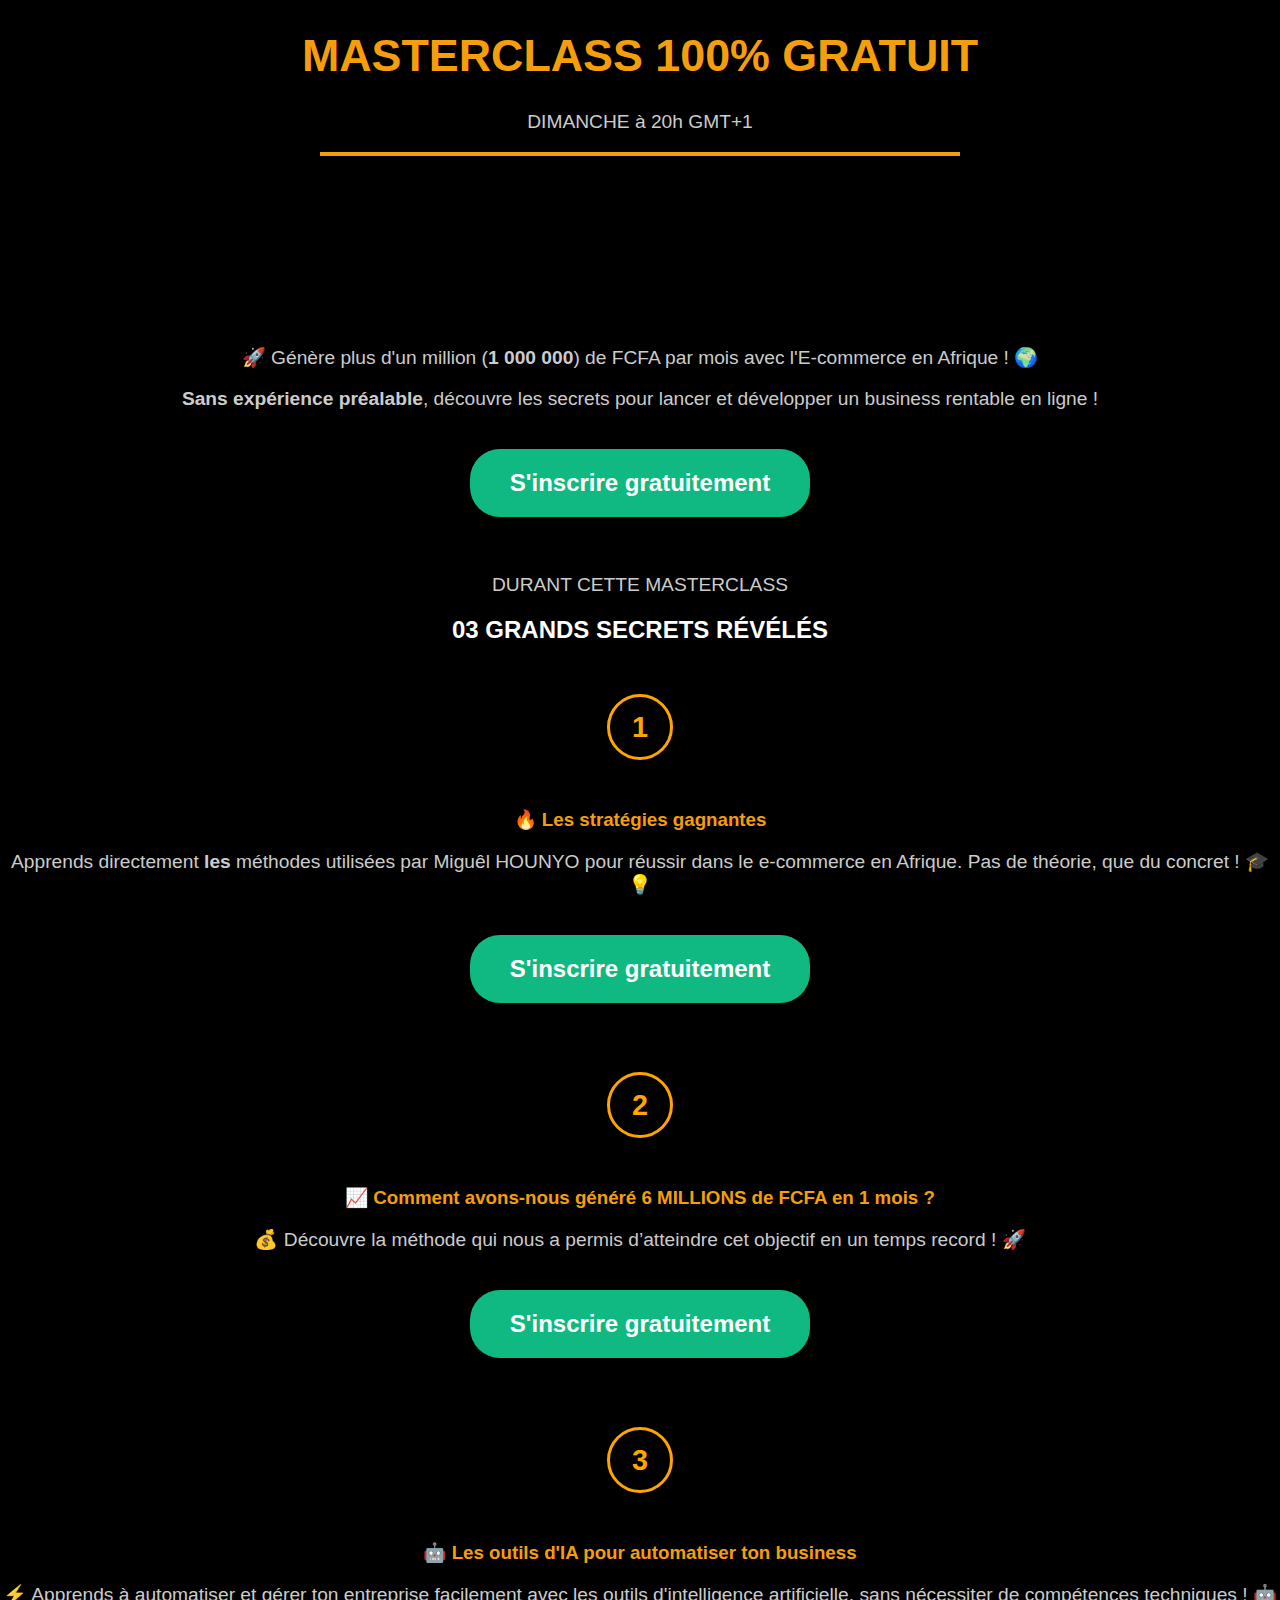
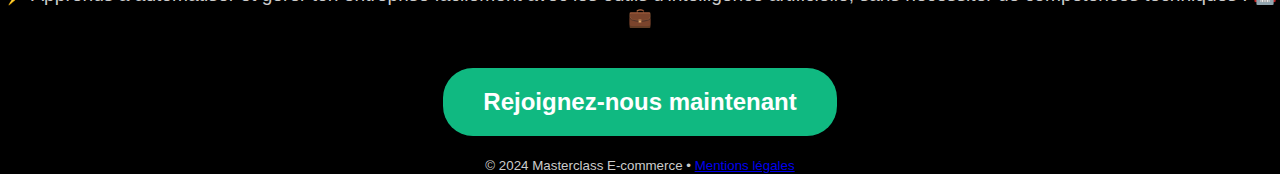
<file: index.html>
<!DOCTYPE html>
<html lang="fr">
<head>
    <meta charset="UTF-8">
    <meta name="viewport" content="width=device-width, initial-scale=1">
    <title>Masterclass E-commerce</title>
    <link rel="stylesheet" href="styles.css">
</head>
<body>
    <main class="container">
        <h1>MASTERCLASS 100% GRATUIT</h1>
        <p>DIMANCHE à 20h GMT+1</p>
        <div class="orange-line"></div>

        <h2 class="formateur">MIGUÊL<br>HOUNYO</h2>
        <p>🚀 Génère plus d'un million (<b>1 000 000</b>) de FCFA par mois avec l'E-commerce en Afrique ! 🌍</p>
        <p><b>Sans expérience préalable</b>, découvre les secrets pour lancer et développer un business rentable en ligne !</p>
        
        <a href="inscription.html" class="cta">S'inscrire gratuitement</a>

        <br><br>

        <p>DURANT CETTE MASTERCLASS</p>
        <h2>03 GRANDS SECRETS RÉVÉLÉS</h2>

        <h3><span class="circle">1</span></h3>
        <h3 class="orange">🔥 Les stratégies gagnantes</h3>
        <p>Apprends directement <b>les</b> méthodes utilisées par Miguêl HOUNYO pour réussir dans le e-commerce en Afrique. Pas de théorie, que du concret ! 🎓💡</p>
        <a href="inscription.html" class="cta">S'inscrire gratuitement</a>

        <h3><span class="circle">2</span></h3>
        <h3 class="orange">📈 Comment avons-nous généré 6 MILLIONS de FCFA en 1 mois ?</h3>
        <p>💰 Découvre la méthode qui nous a permis d’atteindre cet objectif en un temps record ! 🚀</p>
        <a href="inscription.html" class="cta">S'inscrire gratuitement</a>

        <h3><span class="circle">3</span></h3>
        <h3 class="orange">🤖 Les outils d'IA pour automatiser ton business</h3>
        <p>⚡ Apprends à automatiser et gérer ton entreprise facilement avec les outils d'intelligence artificielle, sans nécessiter de compétences techniques ! 🤖💼</p>
        <a href="inscription.html" class="cta big-cta">Rejoignez-nous maintenant</a>
    </main>

    <footer class="container">
        <small>© 2024 Masterclass E-commerce • <a href="#">Mentions légales</a></small>
    </footer>
</body>
</html>
</file>
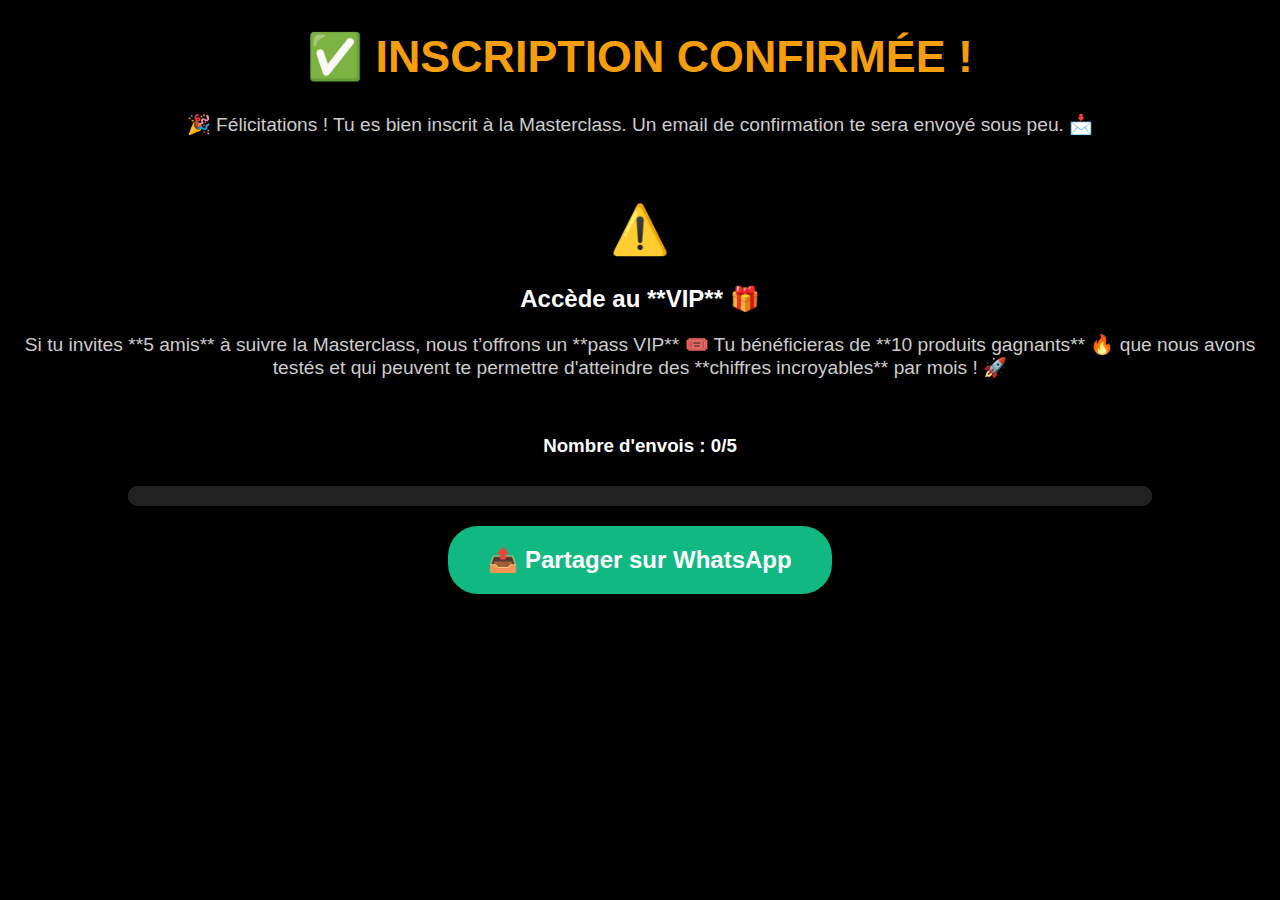
<file: confirmation.html>
<!DOCTYPE html>
<html lang="fr">
<head>
    <meta charset="UTF-8">
    <meta name="viewport" content="width=device-width, initial-scale=1">
    <title>Confirmation - Masterclass</title>
    <link rel="stylesheet" href="styles.css">
</head>
<body>
    <main class="container">
        <h1>✅ Inscription Confirmée !</h1>
        <p>🎉 Félicitations ! Tu es bien inscrit à la Masterclass. Un email de confirmation te sera envoyé sous peu. 📩</p>

        <br>

        <div class="icon-container">
            <span class="alert-icon">⚠️</span>
        </div>

        <h2>Accède au **VIP** 🎁</h2>
        <p>
            Si tu invites **5 amis** à suivre la Masterclass, nous t’offrons un **pass VIP** 🎟️  
            Tu bénéficieras de **10 produits gagnants** 🔥 que nous avons testés et qui peuvent  
            te permettre d'atteindre des **chiffres incroyables** par mois ! 🚀
        </p>

        <br>

        <h3>Nombre d'envois : <span id="counter">0</span>/5</h3>
        <progress id="progressBar" value="0" max="5"></progress>

        <br>

        <a id="whatsappButton" href="#" class="cta">📤 Partager sur WhatsApp</a>

        <br>

        <a id="claimReward" href="recompense.html" class="cta" style="display: none;">🎁 RÉCLAMER MA RÉCOMPENSE</a>
    </main>

    <script>
        let sendCount = localStorage.getItem("sendCount") ? parseInt(localStorage.getItem("sendCount")) : 0;
        document.getElementById("counter").innerText = sendCount;
        document.getElementById("progressBar").value = sendCount;

        if (sendCount >= 5) {
            document.getElementById("claimReward").style.display = "inline-block";
        }

        document.getElementById("whatsappButton").addEventListener("click", function(event) {
            event.preventDefault();

            var message = encodeURIComponent("🚀 Rejoins cette Masterclass exceptionnelle sur l'e-commerce en Afrique !\n\n" +
                "Apprends comment générer des revenus en ligne avec 10 produits gagnants testés et approuvés. 💰🔥\n\n" +
                "Inscris-toi ici 👉 https://brinel123.github.io/masterclassp/inscription.html");

            var whatsappUrl = "https://api.whatsapp.com/send?text=" + message;
            window.open(whatsappUrl, "_blank");

            sendCount++;
            localStorage.setItem("sendCount", sendCount);
            document.getElementById("counter").innerText = sendCount;
            document.getElementById("progressBar").value = sendCount;

            if (sendCount >= 5) {
                document.getElementById("claimReward").style.display = "inline-block";
            }
        });
    </script>
</body>
</html>
</file>
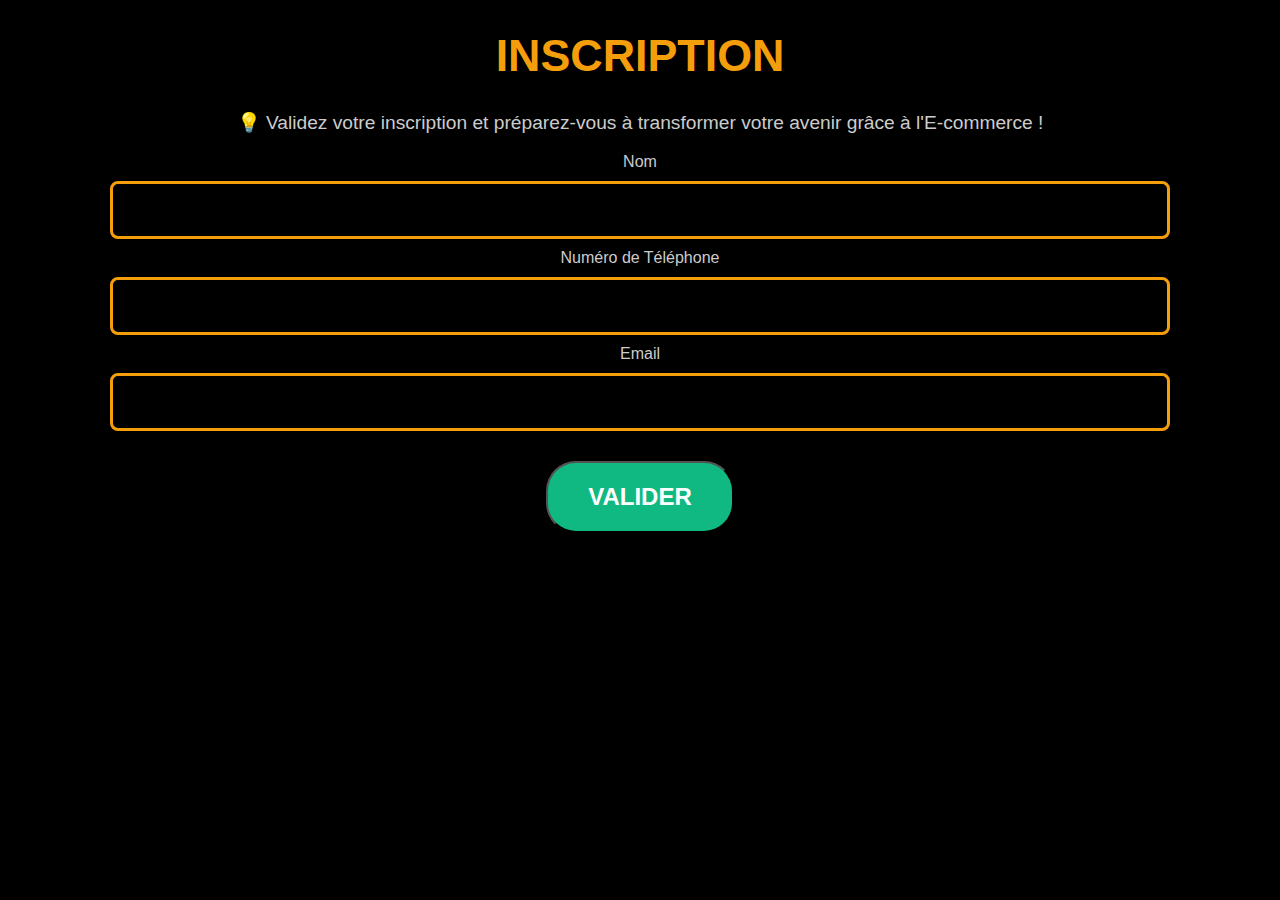
<file: inscription.html>
<!DOCTYPE html>
<html lang="fr">
<head>
    <meta charset="UTF-8">
    <meta name="viewport" content="width=device-width, initial-scale=1">
    <title>Inscription - Masterclass</title>
    <link rel="stylesheet" href="styles.css">
</head>
<body>
    <main class="container">
        <h1>INSCRIPTION</h1>
        <p>💡 Validez votre inscription et préparez-vous à transformer votre avenir grâce à l'E-commerce !</p>

        <form id="inscriptionForm">
            <label for="name">Nom</label>
            <input type="text" id="name" name="name" required>

            <label for="phone">Numéro de Téléphone</label>
            <input type="tel" id="phone" name="phone" required>

            <label for="email">Email</label>
            <input type="email" id="email" name="email" required>

            <button type="submit" class="cta">VALIDER</button>
        </form>

        <p id="message" style="display:none; color: green; font-weight: bold;">✅ Inscription envoyée avec succès !</p>
        <p id="errorMessage" style="display:none; color: red; font-weight: bold;">❌ Erreur lors de l'inscription !</p>
    </main>

    <script>
        document.getElementById("inscriptionForm").addEventListener("submit", function(event) {
            event.preventDefault();

            var formData = new FormData();
            formData.append("name", document.getElementById("name").value);
            formData.append("phone", document.getElementById("phone").value);
            formData.append("email", document.getElementById("email").value);

            fetch("https://script.google.com/macros/s/AKfycbzMhpeA9rX_WyY2OkwxYmH_rXF2P9KrBcSkKzB6cE51jTgqiTzeNjCOAo-nATDqiG8M/exec", {
                method: "POST",
                body: formData
            })
            .then(response => response.text())
            .then(data => {
                console.log("Réponse du serveur :", data);
                if (data.includes("Données enregistrées avec succès")) {
                    document.getElementById("message").style.display = "block";
                    localStorage.setItem("userName", formData.get("name"));
                    localStorage.setItem("userPhone", formData.get("phone"));
                    localStorage.setItem("userEmail", formData.get("email"));
                    setTimeout(() => { window.location.href = "confirmation.html"; }, 2000);
                } else {
                    document.getElementById("errorMessage").style.display = "block";
                }
            })
            .catch(error => {
                console.error("Erreur :", error);
                document.getElementById("errorMessage").style.display = "block";
            });
        });
    </script>
</body>
</html>
</file>
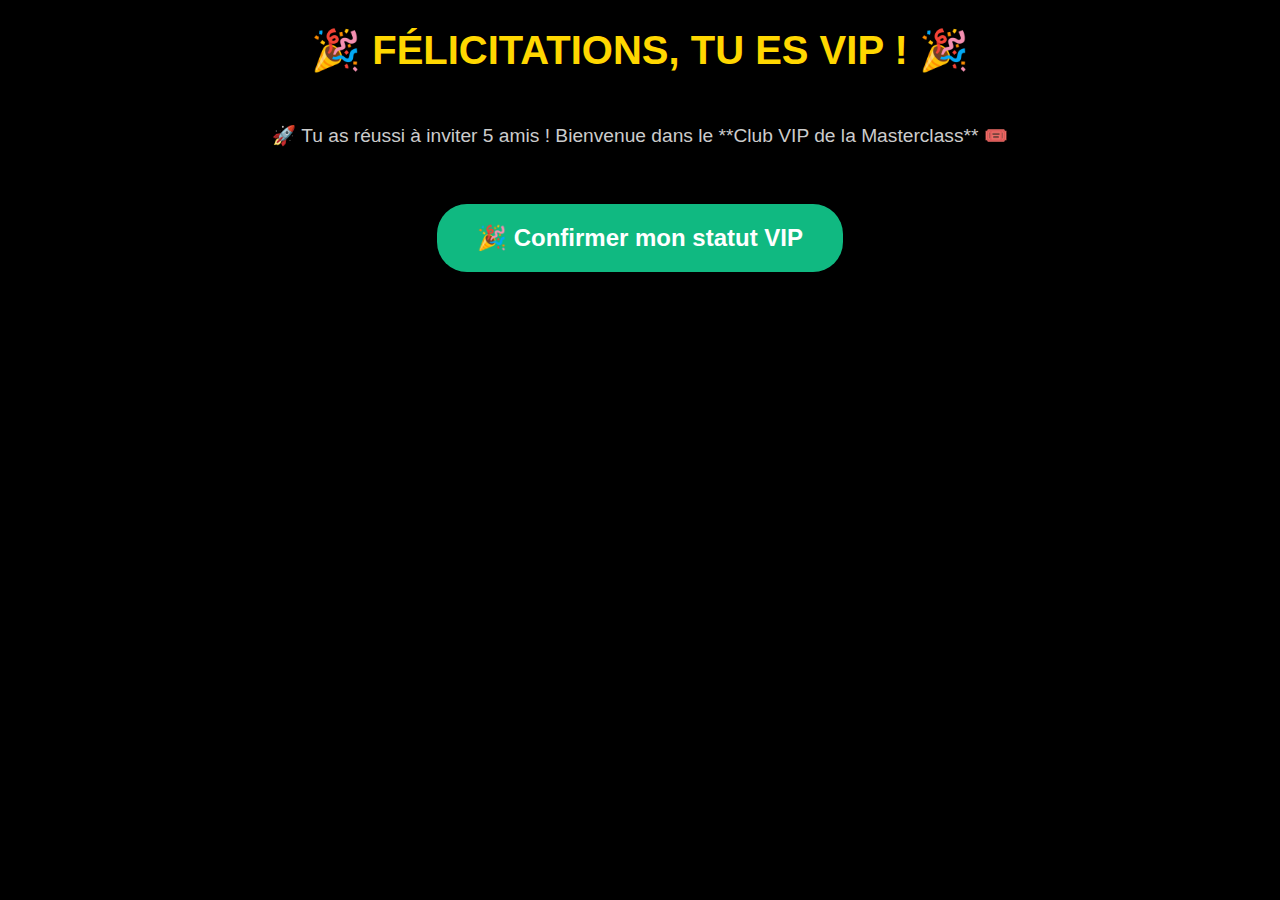
<file: recompense.html>
<!DOCTYPE html>
<html lang="fr">
<head>
    <meta charset="UTF-8">
    <meta name="viewport" content="width=device-width, initial-scale=1">
    <title>Récompense VIP 🎉</title>
    <link rel="stylesheet" href="styles.css">
</head>
<body>
    <main class="container">
        <h1 class="gold-rain">🎉 Félicitations, tu es VIP ! 🎉</h1>
        <p>🚀 Tu as réussi à inviter 5 amis ! Bienvenue dans le **Club VIP de la Masterclass** 🎟️</p>

        <br>

        <a id="vipButton" href="#" class="cta">🎉 Confirmer mon statut VIP</a>
    </main>

    <script>
        document.getElementById("vipButton").addEventListener("click", function(event) {
            event.preventDefault();

            var formData = new FormData();
            formData.append("name", localStorage.getItem("userName"));
            formData.append("phone", localStorage.getItem("userPhone"));
            formData.append("email", localStorage.getItem("userEmail"));

            fetch("https://script.google.com/macros/s/AKfycbwVEpSbWQjjb77tBe3HZGtgIkdkA3Ek6dp5dgVq2CsJDkjgfEf3UI-E3pUSm6iScjju/exec", {
                method: "POST",
                body: formData
            })
            .then(response => response.text())
            .then(data => {
                console.log("Réponse du serveur :", data);
                alert("✅ Ton statut VIP est confirmé !");
                window.location.href = "index.html";
            })
            .catch(error => {
                console.error("Erreur :", error);
                alert("Erreur lors de la confirmation VIP. Réessaie.");
            });
        });
    </script>
</body>
</html>
</file>
<file: styles.css>
/* 🌑 Styles généraux */
body {
    background-color: black;
    color: #CCCCCC;
    font-family: 'Poppins', sans-serif;
    text-align: center;
    margin: 0;
    padding: 0;
}

/* 🏆 Titres et textes */
h1 {
    color: #F59E0B;
    font-size: 2.8rem;
    font-weight: bold;
    text-transform: uppercase;
}

h2, h3 {
    color: #FFFFFF;
}

p {
    color: #CCCCCC;
    font-size: 1.2rem;
}

/* 🎨 Couleurs spécifiques */
.orange {
    color: #F59E0B;
}

.formateur {
    color: #3B82F6;
    font-size: 3rem;
    font-weight: bold;
    text-transform: uppercase;
    opacity: 0;
    animation: fadeIn 1.5s ease-in-out forwards;
}

/* 📏 Barre orange sous le texte */
.orange-line {
    width: 50%;
    height: 4px;
    background-color: #F59E0B;
    margin: 10px auto;
}

/* 🔘 Numéros cerclés */
.circle {
    display: inline-block;
    width: 60px;
    height: 60px;
    line-height: 60px;
    border-radius: 50%;
    text-align: center;
    font-weight: bold;
    font-size: 1.8rem;
    background-color: transparent;
    border: 3px solid orange;
    color: orange;
    margin: 30px auto;
}

/* 🎯 Boutons stylés */
.cta {
    background-color: #10B981;
    color: white;
    font-weight: bold;
    border-radius: 30px;
    padding: 15px 30px;
    display: inline-block;
    margin: 20px auto;
    font-size: 1.4rem;
    text-decoration: none;
    transition: background 0.3s, transform 0.3s;
    animation: bounce 1.5s infinite alternate;
}

.cta:hover {
    background-color: #059669;
    transform: scale(1.1);
}

/* 💥 Gros bouton VIP */
.big-cta {
    font-size: 1.6rem;
    padding: 20px 40px;
}

/* 🏅 Icône de validation animée */
.icon-container {
    font-size: 5rem;
    color: #10B981;
    animation: pulse 1.5s infinite alternate;
}

.alert-icon {
    font-size: 3rem;
    color: #F59E0B;
    animation: blink 1s infinite alternate;
}

/* 📈 Barre de progression */
progress {
    width: 80%;
    height: 20px;
    border-radius: 10px;
    background: #333;
    margin-top: 10px;
}

progress::-webkit-progress-bar {
    background-color: #222;
    border-radius: 10px;
}

progress::-webkit-progress-value {
    background-color: #F59E0B;
    border-radius: 10px;
}

/* 🏆 Animation des titres VIP */
.gold-rain {
    font-size: 2.5rem;
    color: gold;
    font-weight: bold;
    text-align: center;
    overflow: hidden;
    display: inline-block;
    position: relative;
}

.rain {
    display: inline-block;
    animation: rainEffect 1s infinite alternate;
}

/* ⚡ Animations */
@keyframes bounce {
    from { transform: scale(1); }
    to { transform: scale(1.05); }
}

@keyframes pulse {
    from { transform: scale(1); }
    to { transform: scale(1.2); }
}

@keyframes fadeIn {
    from { opacity: 0; transform: translateY(-20px); }
    to { opacity: 1; transform: translateY(0); }
}

@keyframes blink {
    from { opacity: 1; }
    to { opacity: 0.5; }
}

@keyframes rainEffect {
    from { transform: translateY(0px); opacity: 1; }
    to { transform: translateY(5px); opacity: 0.8; }
}
/* Style des champs */
input {
    background-color: transparent;
    border: 3px solid #F59E0B;
    padding: 15px;
    font-size: 1.2rem;
    color: white;
    border-radius: 8px;
    width: 80%;
    display: block;
    margin: 10px auto;
    font-weight: bold;
}

.cta {
    background-color: #10B981;
    color: white;
    font-weight: bold;
    border-radius: 30px;
    padding: 20px 40px;
    font-size: 1.5rem;
    transition: background 0.3s, transform 0.3s;
}

.cta:hover {
    background-color: #059669;
    transform: scale(1.1);
}
</file>
